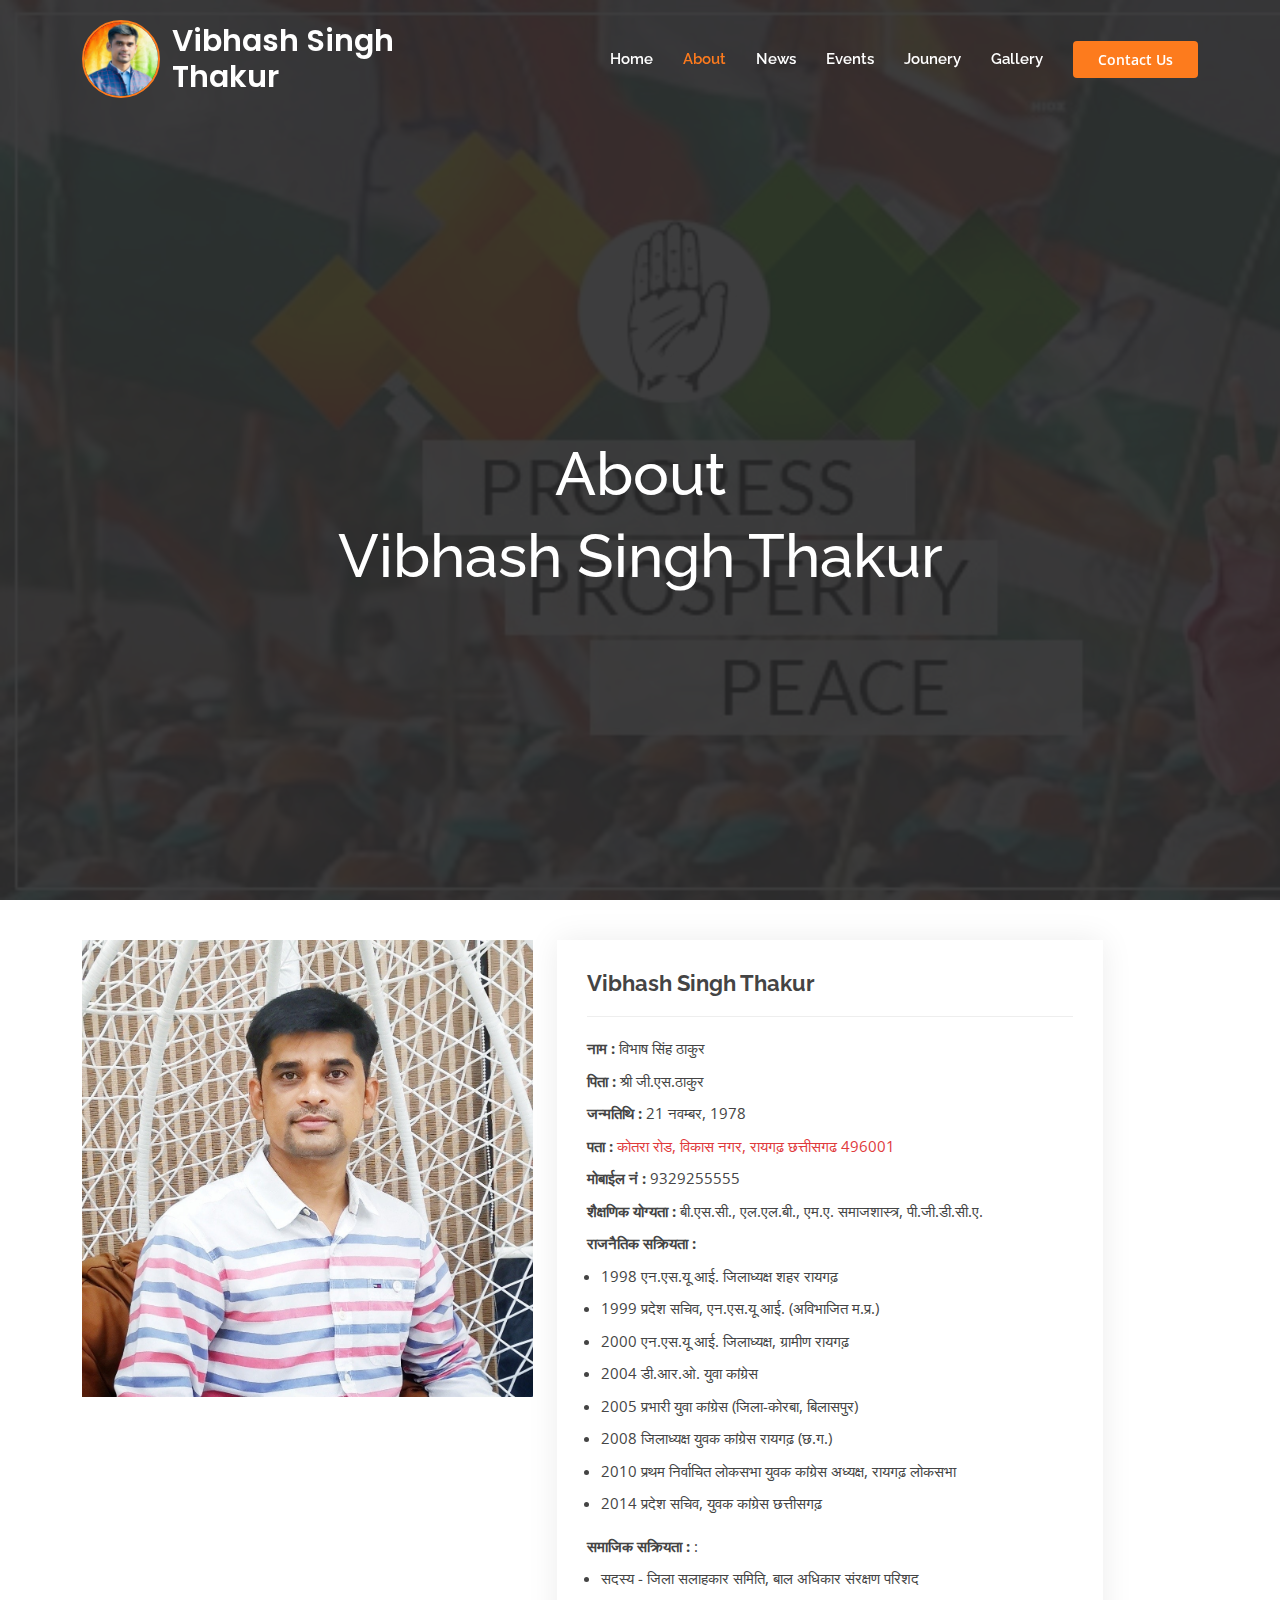
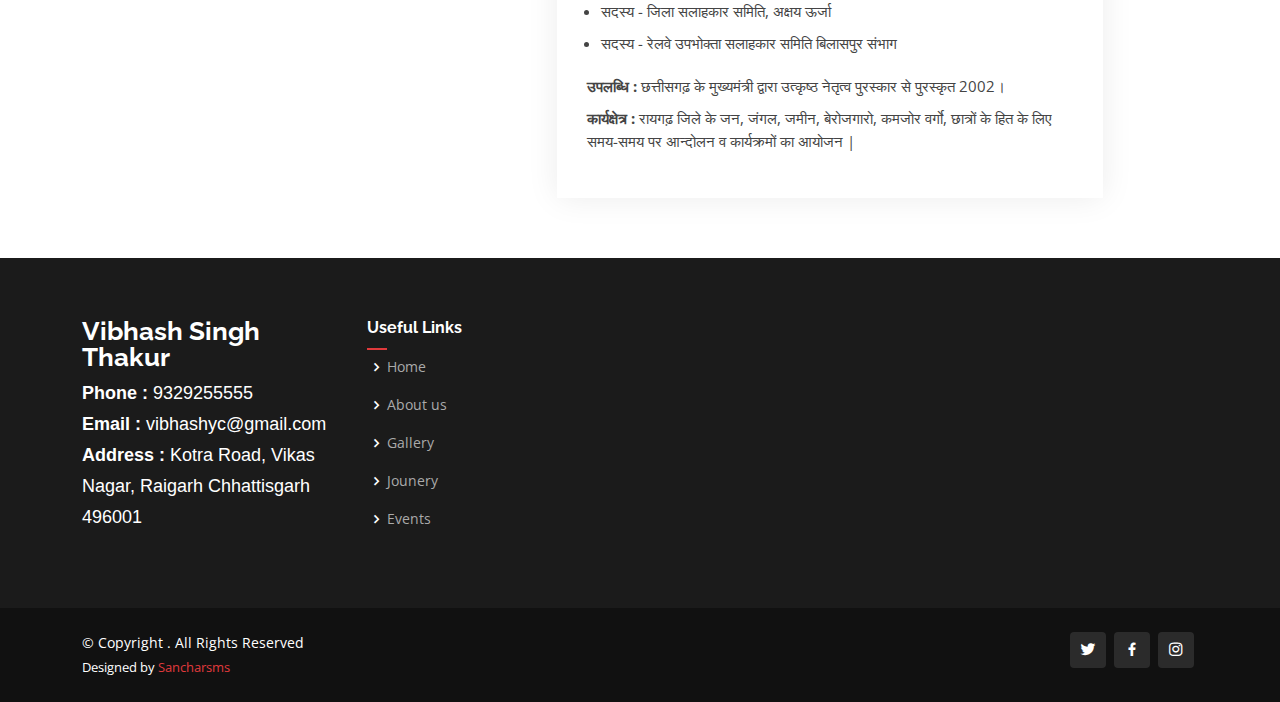
<file: aboutus.html>
<!DOCTYPE html>
<html lang="en">

<head>
  <meta charset="utf-8">
  <meta content="width=device-width, initial-scale=1.0" name="viewport">

  <title>Vibhash Singh Thakur</title>
  <meta content="" name="description">
  <meta content="" name="keywords">

  <!-- Favicons -->
 
  <!-- Google Fonts -->
  <link href="https://fonts.googleapis.com/css?family=Open+Sans:300,300i,400,400i,600,600i,700,700i|Raleway:300,300i,400,400i,500,500i,600,600i,700,700i|Poppins:300,300i,400,400i,500,500i,600,600i,700,700i" rel="stylesheet">

  <!-- Vendor CSS Files -->
  <link rel="stylesheet" href="assets/css/magnific-popup.min.css">
  <link href="assets/vendor/aos/aos.css" rel="stylesheet">
  <link href="assets/vendor/bootstrap/css/bootstrap.min.css" rel="stylesheet">
  <link href="assets/vendor/bootstrap-icons/bootstrap-icons.css" rel="stylesheet">
  <link href="assets/vendor/boxicons/css/boxicons.min.css" rel="stylesheet">
  <link href="assets/vendor/glightbox/css/glightbox.min.css" rel="stylesheet">
  <link href="assets/vendor/remixicon/remixicon.css" rel="stylesheet">
  <link href="assets/vendor/swiper/swiper-bundle.min.css" rel="stylesheet">
  

  <!-- Template Main CSS File -->
  <link href="assets/css/style.css" rel="stylesheet">
<style>
   .navbar a:hover,
  .navbar .active,
  .navbar .active:focus,
  .navbar li:hover > a {
    color: #fd7a1d;
  }
  
  .get-started-btn {
    margin-left: 30px;
    background: #fd7b1d;
  }
  .header-scrolled  #navbar ul li a 
  {
    color:#111111 !important;
  }
  .navbar a, .navbar a:focus
  {
    color: white;
  }
  .logoimg
  {
    width: 7%;
    border-radius: 50%;
    border: 2px solid #fd7b1d;
    margin-right: 12px;
  }
  .header-scrolled  h1.logo a
  {
    color:black !important;
  }
  #header  h1.logo a
  {
    color:white;
  }
  #footer .footer-top .footer-contact p {
  font-size: 18px;
  line-height: 31px;
  margin-bottom: 0;
  font-family: "Roboto", sans-serif;
}
@media screen and (max-width:450px)  {
  
  .logoimg
  {
    width: 15%;
  }
  #header h1.logo a
  {
    font-size: 15px;
  }
  .navbar-mobile ul li a
  {
    color:black;
  }
  .facebookiframe
  {
    width:100%;
  }
  .facebookiframe ._2p3a
  {
    min-width:100% !important;
    width:100% !important;
  }
  .team .row
  {
    gap:20px;
  }
  footer iframe
  {
    width:100%;
  }
  #hero h2{
      
      font-size:50px !important;
      line-height:50px;
  }
}
</style>
</head>

<body>

  <!-- ======= Header ======= -->
  <header id="header" class="fixed-top d-flex align-items-center">
    <div class="container d-flex align-items-center">
      <img class="logoimg" src="assets/img/gallery/2.jpg" style="">
      <h1 class="logo me-auto"><a href="index.html" style="">Vibhash Singh <br> Thakur</a></h1>
      <!-- Uncomment below if you prefer to use an image logo -->

      <nav id="navbar" class="navbar order-last order-lg-0">
        <ul>
          <li><a class="nav-link scrollto" href="index.html">Home</a></li>
          <li><a class="nav-link scrollto active" href="aboutus.html">About</a></li>
          <li><a class="nav-link scrollto" href="index.html#News">News</a></li>
          <li><a class="nav-link scrollto" href="index.html#Events">Events</a></li>
          <li><a class="nav-link scrollto" href="index.html#Jounery">Jounery</a></li>
          <li><a class="nav-link scrollto" href="index.html#Gallery">Gallery</a></li>
        </ul>
        <i class="bi bi-list mobile-nav-toggle"></i>
      </nav><!-- .navbar -->

      <a href="#contact" class="get-started-btn scrollto">Contact Us</a>
    </div>
  </header>
  <!-- End Header -->


<style>
  #header
  {
    background: transparent;
  }
  .header-scrolled
  {
    background:white !important;
  }
  .headingclass
  {
    font-size:60px !important;
    text-align: center;
    color: white;
    z-index: 999;
  }
  #hero
  {
    background-image: url("assets/img/274734182_4666755090118738_7086823041068682211_n.jpg");
    background-size: cover;
    background-repeat: no-repeat;
    background-position: initial;
  }
</style>
<main id="main">

<section id="hero" style="display: flex;flex-direction: column;justify-content: center;height: 100vh;">
  <div class="container">
    <div class="row justify-content-between">
      <h2 class="headingclass">About</h2>
    <h2 class="headingclass">Vibhash Singh Thakur</h2>
    </div>
  </div>
</section>

<!-- ======= Portfolio Details Section ======= -->
<section id="portfolio-details" class="portfolio-details">
  <div class="container">

    <div class="row gy-4">

      <div class="col-lg-5">
        <div class="">
          <img src="assets/img/gallery/ABOU.jpeg" style="width: 100%;">
        </div>
      </div>

      <div class="col-lg-6">
        <div class="portfolio-info">
          <h3>Vibhash Singh Thakur</h3>
          <ul>
            <li><strong>नाम : </strong>विभाष सिंह ठाकुर</li>
            <li><strong>पिता : </strong> श्री जी.एस.ठाकुर</li>
            <li><strong>जन्मतिथि : </strong> 21 नवम्बर, 1978</li>
            <li><strong>पता : </strong> <a href="#">कोतरा रोड, विकास नगर, रायगढ़ छत्तीसगढ 496001</a></li>
            <li><strong>मोबाईल नं : </strong>9329255555</li>
            <li><strong>शैक्षणिक योग्यता : </strong> बी.एस.सी., एल.एल.बी., एम.ए. समाजशास्त्र, पी.जी.डी.सी.ए.</li>
            <li><strong>राजनैतिक सक्रियता : </strong> 
              <ul style="padding: 10px 14px;list-style-type: disc !important;">
                <li>1998 एन.एस.यू आई. जिलाध्यक्ष शहर रायगढ़</li>
                <li>1999 प्रदेश सचिव, एन.एस.यू आई. (अविभाजित म.प्र.)</li>
                <li>2000 एन.एस.यू आई. जिलाध्यक्ष, ग्रामीण रायगढ़</li>
                <li>2004 डी.आर.ओ. युवा कांग्रेस</li>
                <li>2005 प्रभारी युवा कांग्रेस (जिला-कोरबा, बिलासपुर)</li>
                <li>2008 जिलाध्यक्ष युवक कांग्रेस रायगढ़ (छ.ग.)</li>
                <li>2010 प्रथम निर्वाचित लोकसभा युवक कांग्रेस अध्यक्ष, रायगढ़ लोकसभा</li>
                <li>2014 प्रदेश सचिव, युवक कांग्रेस छत्तीसगढ़</li>
              </ul>
              </li>
            <li><strong>समाजिक सक्रियता : </strong>:  
              <ul style="padding: 10px 14px;list-style-type: disc !important;">
                <li>सदस्य - जिला सलाहकार समिति, बाल अधिकार संरक्षण परिशद</li>
                <li>सदस्य - जिला सलाहकार समिति, अक्षय ऊर्जा</li>
                <li>सदस्य - रेलवे उपभोक्‍ता सलाहकार समिति बिलासपुर संभाग</li>
            </ul>
          </li>
            <li><strong>उपलब्धि : </strong> छत्तीसगढ़ के मुख्यमंत्री द्वारा उत्कृष्ठ नेतृत्व पुरस्कार से पुरस्कृत 2002।</li>
            <li><strong>कार्यक्षेत्र : </strong>रायगढ़ जिले के जन, जंगल, जमीन, बेरोजगारो, कमजोर वर्गो, छात्रों के
              हित के लिए समय-समय पर आन्दोलन व कार्यक्रमों का आयोजन |</li>
          </ul>
        </div>
      </div>
    </div>
  </div>
</section><!-- End Portfolio Details Section -->

</main><!-- End #main -->
 <!-- ======= Footer ======= -->
 <footer id="footer">

  <div class="footer-top">
    <div class="container">
      <div class="row">
  
        <div class="col-lg-3 col-md-6 footer-contact">
          <h3>Vibhash Singh Thakur</h3>
          <p>
            <strong>Phone : </strong> 9329255555</p>
            <p><strong>Email : </strong> vibhashyc@gmail.com<br></p>
          <p><strong>Address : </strong>Kotra Road, Vikas Nagar, Raigarh Chhattisgarh 496001<br>
          </p>
        </div>
  
        <div class="col-lg-2 col-md-6 footer-links">
          <h4>Useful Links</h4>
          <ul>
            <li><i class="bx bx-chevron-right"></i> <a href="index.html">Home</a></li>
            <li><i class="bx bx-chevron-right"></i> <a href="aboutus.html">About us</a></li>
            <li><i class="bx bx-chevron-right"></i> <a href="index.html#Gallery">Gallery</a></li>
            <li><i class="bx bx-chevron-right"></i> <a href="index.html#Jounery">Jounery</a></li>
            <li><i class="bx bx-chevron-right"></i> <a href="index.html#Events">Events</a></li>
          </ul>
        </div>
        <div class="col-lg-7 col-md-6 footer-links">
   <iframe src="https://www.google.com/maps/embed?pb=!1m18!1m12!1m3!1d3702.087217209127!2d83.34365261494747!3d21.89271698553678!2m3!1f0!2f0!3f0!3m2!1i1024!2i768!4f13.1!3m3!1m2!1s0x3a272503b0a17659%3A0x57fbd3c1d2030d80!2svibhash%20singh%20thakur!5e0!3m2!1sen!2sin!4v1654623866006!5m2!1sen!2sin" style="border:0;" allowfullscreen="" loading="lazy" referrerpolicy="no-referrer-when-downgrade" width="600" height="225px"></iframe>
    
          
        </div>
  
      
  
      </div>
    </div>
  </div>
  
  <div class="container d-md-flex py-4">
  
    <div class="me-md-auto text-center text-md-start">
      <div class="copyright">
        &copy; Copyright <strong><span></span></strong>. All Rights Reserved
      </div>
      <div class="credits">
      Designed by <a href="https://Sancharsms.com/">Sancharsms</a>
      </div>
    </div>
    <div class="social-links text-center text-md-end pt-3 pt-md-0">
      <a href="https://www.twitter.com/Vibhashsthakur" class="twitter"><i class="bx bxl-twitter"></i></a>
      <a href="https://www.facebook.com/Vibhashsthakur" class="facebook"><i class="bx bxl-facebook"></i></a>
      <a href="https://www.instagram.com/Vibhashsthakur" class="instagram"><i class="bx bxl-instagram"></i></a>
    </div>
  </div>
  </footer><!-- End Footer -->
  
  <a href="#" class="back-to-top d-flex align-items-center justify-content-center"><i class="bi bi-arrow-up-short"></i></a>
  
  <!-- Vendor JS Files -->
  <script src="assets/vendor/purecounter/purecounter.js"></script>
  <script src="assets/vendor/aos/aos.js"></script>
  <script src="assets/vendor/bootstrap/js/bootstrap.bundle.min.js"></script>
  <script src="assets/vendor/glightbox/js/glightbox.min.js"></script>
  <script src="assets/vendor/isotope-layout/isotope.pkgd.min.js"></script>
  <script src="assets/vendor/swiper/swiper-bundle.min.js"></script>
  <script src="https://cdnjs.cloudflare.com/ajax/libs/jquery/3.3.1/jquery.min.js"></script>
  <script src="assets/css/jquery.magnific-popup.min.js"></script>
  <!-- Template Main JS File -->
  <script src="assets/js/main.js"></script>
  
  <script>
  $(document).ready(function() {
    $(".gallery").magnificPopup({
      delegate: "a",
      type: "image",
      tLoading: "Loading image #%curr%...",
      mainClass: "mfp-img-mobile",
      gallery: {
        enabled: true,
        navigateByImgClick: true,
        preload: [0, 1] // Will preload 0 - before current, and 1 after the current image
      },
      image: {
        tError: '<a href="%url%">The image #%curr%</a> could not be loaded.'
      }
    });
  });
  </script>
  
  </body>
  
  </html>
</file>
<file: assets/css/style.css>
body {
  font-family: "Open Sans", sans-serif;
  color: #444444;
}

a {
  color: #e03a3c;
  text-decoration: none;
}

a:hover {
  color: #e76668;
  text-decoration: none;
}

h1, h2, h3, h4, h5, h6 {
  font-family: "Raleway", sans-serif;
}

/*--------------------------------------------------------------
# Back to top button
--------------------------------------------------------------*/
.back-to-top {
  position: fixed;
  visibility: hidden;
  opacity: 0;
  right: 15px;
  bottom: 15px;
  z-index: 996;
  background: #e03a3c;
  width: 40px;
  height: 40px;
  border-radius: 4px;
  transition: all 0.4s;
}
.back-to-top i {
  font-size: 28px;
  color: #fff;
  line-height: 0;
}
.back-to-top:hover {
  background: #e65d5f;
  color: #fff;
}
.back-to-top.active {
  visibility: visible;
  opacity: 1;
}

/*--------------------------------------------------------------
# Disable aos animation delay on mobile devices
--------------------------------------------------------------*/
@media screen and (max-width: 768px) {
  [data-aos-delay] {
    transition-delay: 0 !important;
  }
}
/*--------------------------------------------------------------
# Header
--------------------------------------------------------------*/
#header {
  background: #fff;
  transition: all 0.5s;
  z-index: 997;
  padding: 20px 0;
}
#header.header-scrolled {
  padding: 12px 0;
  box-shadow: 0px 2px 15px rgba(0, 0, 0, 0.1);
}
#header .logo {
  font-size: 30px;
  margin: 0;
  padding: 0;
  font-weight: 600;
  font-family: "Poppins", sans-serif;
}
#header .logo a {
  color: #111111;
}
#header .logo a span {
  color: #e03a3c;
}
#header .logo img {
  max-height: 40px;
}

/*--------------------------------------------------------------
# Get Startet Button
--------------------------------------------------------------*/
.get-started-btn {
  margin-left: 30px;
  background: #e03a3c;
  color: #fff;
  border-radius: 4px;
  padding: 8px 25px;
  white-space: nowrap;
  transition: 0.3s;
  font-size: 14px;
  font-weight: 600;
  display: inline-block;
}
.get-started-btn:hover {
  background: #111111;
  color: #fff;
}
@media (max-width: 992px) {
  .get-started-btn {
    margin: 0 15px 0 0;
    padding: 6px 18px;
  }
}

/*--------------------------------------------------------------
# Navigation Menu
--------------------------------------------------------------*/
/**
* Desktop Navigation 
*/
.navbar {
  padding: 0;
}
.navbar ul {
  margin: 0;
  padding: 0;
  display: flex;
  list-style: none;
  align-items: center;
}
.navbar li {
  position: relative;
}
.navbar a, .navbar a:focus {
  display: flex;
  align-items: center;
  justify-content: space-between;
  padding: 10px 0 10px 30px;
  font-family: "Raleway", sans-serif;
  font-size: 15px;
  font-weight: 600;
  color: #111111;
  white-space: nowrap;
  transition: 0.3s;
}
.navbar a i, .navbar a:focus i {
  font-size: 12px;
  line-height: 0;
  margin-left: 5px;
}
.navbar a:hover, .navbar .active, .navbar .active:focus, .navbar li:hover > a {
  color: #e03a3c;
}
.navbar .dropdown ul {
  display: block;
  position: absolute;
  left: 30px;
  top: calc(100% + 30px);
  margin: 0;
  padding: 10px 0;
  z-index: 99;
  opacity: 0;
  visibility: hidden;
  background: #fff;
  box-shadow: 0px 0px 30px rgba(127, 137, 161, 0.25);
  transition: 0.3s;
}
.navbar .dropdown ul li {
  min-width: 200px;
}
.navbar .dropdown ul a {
  padding: 10px 20px;
  font-size: 14px;
}
.navbar .dropdown ul a i {
  font-size: 12px;
}
.navbar .dropdown ul a:hover, .navbar .dropdown ul .active:hover, .navbar .dropdown ul li:hover > a {
  color: #e03a3c;
}
.navbar .dropdown:hover > ul {
  opacity: 1;
  top: 100%;
  visibility: visible;
}
.navbar .dropdown .dropdown ul {
  top: 0;
  left: calc(100% - 30px);
  visibility: hidden;
}
.navbar .dropdown .dropdown:hover > ul {
  opacity: 1;
  top: 0;
  left: 100%;
  visibility: visible;
}
@media (max-width: 1366px) {
  .navbar .dropdown .dropdown ul {
    left: -90%;
  }
  .navbar .dropdown .dropdown:hover > ul {
    left: -100%;
  }
}

/**
* Mobile Navigation 
*/
.mobile-nav-toggle {
  color: #111111;
  font-size: 28px;
  cursor: pointer;
  display: none;
  line-height: 0;
  transition: 0.5s;
}
.mobile-nav-toggle.bi-x {
  color: #fff;
}

@media (max-width: 991px) {
  .mobile-nav-toggle {
    display: block;
  }

  .navbar ul {
    display: none;
  }
}
.navbar-mobile {
  position: fixed;
  overflow: hidden;
  top: 0;
  right: 0;
  left: 0;
  bottom: 0;
  background: rgba(0, 0, 0, 0.9);
  transition: 0.3s;
  z-index: 999;
}
.navbar-mobile .mobile-nav-toggle {
  position: absolute;
  top: 15px;
  right: 15px;
}
.navbar-mobile ul {
  display: block;
  position: absolute;
  top: 55px;
  right: 15px;
  bottom: 15px;
  left: 15px;
  padding: 10px 0;
  background-color: #fff;
  overflow-y: auto;
  transition: 0.3s;
}
.navbar-mobile a, .navbar-mobile a:focus {
  padding: 10px 20px;
  font-size: 15px;
  color: #111111;
}
.navbar-mobile a:hover, .navbar-mobile .active, .navbar-mobile li:hover > a {
  color: #e03a3c;
}
.navbar-mobile .getstarted, .navbar-mobile .getstarted:focus {
  margin: 15px;
}
.navbar-mobile .dropdown ul {
  position: static;
  display: none;
  margin: 10px 20px;
  padding: 10px 0;
  z-index: 99;
  opacity: 1;
  visibility: visible;
  background: #fff;
  box-shadow: 0px 0px 30px rgba(127, 137, 161, 0.25);
}
.navbar-mobile .dropdown ul li {
  min-width: 200px;
}
.navbar-mobile .dropdown ul a {
  padding: 10px 20px;
}
.navbar-mobile .dropdown ul a i {
  font-size: 12px;
}
.navbar-mobile .dropdown ul a:hover, .navbar-mobile .dropdown ul .active:hover, .navbar-mobile .dropdown ul li:hover > a {
  color: #e03a3c;
}
.navbar-mobile .dropdown > .dropdown-active {
  display: block;
}

/*--------------------------------------------------------------
# Hero Section
--------------------------------------------------------------*/
#hero {
  width: 100%;
  background: url("../img/congress.png") center;
  
  background-attachment: scroll;
  background-size: auto;
  background-attachment: scroll;
  position: relative;
  padding: 120px 0 0 0;
  background-attachment: fixed;
  background-size: cover;
}
#hero:before {
  content: "";
  background: rgba(42, 42, 43, 0.91);
  position: absolute;
  bottom: 0;
  top: 0;
  left: 0;
  right: 0;
}
#hero h1 {
  margin: 0;
  font-size: 48px;
  font-weight: 700;
  color: #fff;
}
#hero h2 {
  color: #fff;
  margin: 10px 0 0 0;
  font-size: 24px;
}
#hero .btn-get-started {
  font-family: "Raleway", sans-serif;
  font-weight: 500;
  font-size: 16px;
  letter-spacing: 1px;
  display: inline-block;
  padding: 10px 30px;
  border-radius: 4px;
  transition: 0.5s;
  margin-top: 30px;
  color: #fff;
  background: #e03a3c;
  border: 2px solid #e03a3c;
}
#hero .btn-get-started:hover {
  background: transparent;
  border-color: #fff;
}
@media (max-width: 768px) {
  #hero {
    text-align: center;
    padding-top: 58px;
  }
  #hero h1 {
    font-size: 28px;
  }
  #hero h2 {
    font-size: 18px;
    line-height: 24px;
  }
}
@media (max-height: 500px) {
  #hero {
    height: 120vh;
  }
}

/*--------------------------------------------------------------
# Sections General
--------------------------------------------------------------*/
section {
  padding: 60px 0;
  overflow: hidden;
  position: relative;
}

.section-title {
  text-align: center;
  padding-bottom: 30px;
  position: relative;
}
.section-title h2 {
  font-size: 32px;
  font-weight: bold;
  text-transform: uppercase;
  margin-bottom: 20px;
  padding-bottom: 20px;
  position: relative;
}
.section-title h2::after {
  content: "";
  position: absolute;
  display: block;
  width: 50px;
  height: 3px;
  background: #e03a3c;
  bottom: 0;
  left: calc(50% - 25px);
}
.section-title p {
  margin-bottom: 0;
}

.section-bg {
  padding: 120px 0;
  color: #fff;
}
.section-bg:before {
  content: "";
  background: #1b1b1b;
  position: absolute;
  bottom: 60px;
  top: 60px;
  left: 0;
  right: 0;
  transform: skewY(-3deg);
}

/*--------------------------------------------------------------
# Breadcrumbs
--------------------------------------------------------------*/
.breadcrumbs {
  padding: 15px 0;
  background: #2b2b2b;
  min-height: 40px;
  margin-top: 82px;
  color: #fff;
}
.breadcrumbs h2 {
  font-size: 28px;
  font-weight: 500;
}
.breadcrumbs ol {
  display: flex;
  flex-wrap: wrap;
  list-style: none;
  padding: 0 0 10px 0;
  margin: 0;
  font-size: 14px;
}
.breadcrumbs ol a {
  color: #aaaaaa;
}
.breadcrumbs ol a:hover {
  color: #fff;
  transition: 0.3s;
}
.breadcrumbs ol li + li {
  padding-left: 10px;
}
.breadcrumbs ol li + li::before {
  display: inline-block;
  padding-right: 10px;
  color: #e03a3c;
  content: "/";
}

/*--------------------------------------------------------------
# Clients
--------------------------------------------------------------*/
.clients .swiper-pagination {
  margin-top: 20px;
  position: relative;
}
.clients .swiper-pagination .swiper-pagination-bullet {
  width: 12px;
  height: 12px;
  background-color: #fff;
  opacity: 1;
  border: 1px solid #e03a3c;
}
.clients .swiper-pagination .swiper-pagination-bullet-active {
  background-color: #e03a3c;
}
.clients .swiper-slide img {
  opacity: 0.5;
  transition: 0.3s;
  filter: grayscale(100);
}
.clients .swiper-slide img:hover {
  opacity: 1;
  filter: none;
}

/*--------------------------------------------------------------
# About
--------------------------------------------------------------*/
.about .container {
  position: relative;
  z-index: 10;
}
.about .content {
  padding: 30px 30px 30px 0;
}
.about .content h3 {
  font-weight: 700;
  font-size: 34px;
  margin-bottom: 30px;
}
.about .content p {
  margin-bottom: 30px;
}
.about .content .about-btn {
  padding: 8px 30px 9px 30px;
  color: #fff;
  border-radius: 50px;
  transition: 0.3s;
  text-transform: uppercase;
  font-weight: 600;
  font-size: 13px;
  display: inline-flex;
  align-items: center;
  border: 2px solid #e03a3c;
}
.about .content .about-btn i {
  font-size: 16px;
  padding-left: 5px;
}
.about .content .about-btn:hover {
  background: #e35052;
  background: #e03a3c;
}
.about .icon-boxes .icon-box {
  margin-top: 30px;
}
.about .icon-boxes .icon-box i {
  font-size: 40px;
  color: #e03a3c;
  margin-bottom: 10px;
}
.about .icon-boxes .icon-box h4 {
  font-size: 20px;
  font-weight: 700;
  margin: 0 0 10px 0;
}
.about .icon-boxes .icon-box p {
  font-size: 15px;
  color: #848484;
}
@media (max-width: 1200px) {
  .about .content {
    padding-right: 0;
  }
}
@media (max-width: 768px) {
  .about {
    text-align: center;
  }
}

/*--------------------------------------------------------------
# Counts
--------------------------------------------------------------*/
.counts {
  padding-top: 80px;
}
.counts .count-box {
  padding: 30px 30px 25px 30px;
  width: 100%;
  position: relative;
  text-align: center;
  box-shadow: 0px 2px 35px rgba(0, 0, 0, 0.06);
  border-radius: 4px;
}
.counts .count-box i {
  position: absolute;
  width: 54px;
  height: 54px;
  top: -27px;
  left: 50%;
  transform: translateX(-50%);
  font-size: 24px;
  background: #fff;
  color: #e03a3c;
  border-radius: 50px;
  border: 2px solid #fff;
  box-shadow: 0px 2px 25px rgba(0, 0, 0, 0.1);
  display: inline-flex;
  align-items: center;
  justify-content: center;
}
.counts .count-box span {
  font-size: 36px;
  display: block;
  font-weight: 700;
  color: #111111;
}
.counts .count-box p {
  padding: 0;
  margin: 0;
  font-family: "Raleway", sans-serif;
  font-size: 14px;
}

/*--------------------------------------------------------------
# Tabs
--------------------------------------------------------------*/
.tabs .nav-tabs {
  border: 0;
}
.tabs .nav-link {
  border: 1px solid #b9b9b9;
  padding: 15px;
  transition: 0.3s;
  color: #111111;
  border-radius: 0;
  display: flex;
  align-items: center;
  justify-content: center;
  cursor: pointer;
}
.tabs .nav-link i {
  padding-right: 15px;
  font-size: 48px;
}
.tabs .nav-link h4 {
  font-size: 18px;
  font-weight: 600;
  margin: 0;
}
.tabs .nav-link:hover {
  color: #e03a3c;
}
.tabs .nav-link.active {
  background: #e03a3c;
  color: #fff;
  border-color: #e03a3c;
}
@media (max-width: 768px) {
  .tabs .nav-link i {
    padding: 0;
    line-height: 1;
    font-size: 36px;
  }
}
@media (max-width: 575px) {
  .tabs .nav-link {
    padding: 15px;
  }
  .tabs .nav-link i {
    font-size: 24px;
  }
}
.tabs .tab-content {
  margin-top: 30px;
}
.tabs .tab-pane h3 {
  font-weight: 600;
  font-size: 26px;
}
.tabs .tab-pane ul {
  list-style: none;
  padding: 0;
}
.tabs .tab-pane ul li {
  padding-bottom: 10px;
}
.tabs .tab-pane ul i {
  font-size: 20px;
  padding-right: 4px;
  color: #e03a3c;
}
.tabs .tab-pane p:last-child {
  margin-bottom: 0;
}

/*--------------------------------------------------------------
# Services
--------------------------------------------------------------*/
.services .icon-box {
  margin-bottom: 20px;
  padding: 30px;
  border-radius: 6px;
  background: #252525;
  transition: 0.3s;
}
.services .icon-box:hover {
  background: #2b2b2b;
}
.services .icon-box i {
  float: left;
  color: #e03a3c;
  font-size: 40px;
  line-height: 0;
}
.services .icon-box h4 {
  margin-left: 70px;
  font-weight: 700;
  margin-bottom: 15px;
  font-size: 18px;
}
.services .icon-box h4 a {
  color: #fff;
  transition: 0.3s;
}
.services .icon-box h4 a:hover {
  text-decoration: underline;
}
.services .icon-box .icon-box:hover h4 a {
  color: #e03a3c;
}
.services .icon-box p {
  margin-left: 70px;
  line-height: 24px;
  font-size: 14px;
}

/*--------------------------------------------------------------
# Portfolio
--------------------------------------------------------------*/
.portfolio .portfolio-item {
  margin-bottom: 30px;
}
.portfolio #portfolio-flters {
  padding: 0;
  margin: 0 auto 20px auto;
  list-style: none;
  text-align: center;
}
.portfolio #portfolio-flters li {
  cursor: pointer;
  display: inline-block;
  padding: 8px 15px 10px 15px;
  font-size: 14px;
  font-weight: 600;
  line-height: 1;
  text-transform: uppercase;
  color: #444444;
  margin-bottom: 5px;
  transition: all 0.3s ease-in-out;
  border-radius: 3px;
}
.portfolio #portfolio-flters li:hover, .portfolio #portfolio-flters li.filter-active {
  color: #fff;
  background: #e03a3c;
}
.portfolio #portfolio-flters li:last-child {
  margin-right: 0;
}
.portfolio .portfolio-wrap {
  transition: 0.3s;
  position: relative;
  overflow: hidden;
  z-index: 1;
  background: rgba(17, 17, 17, 0.6);
}
.portfolio .portfolio-wrap::before {
  content: "";
  background: rgba(17, 17, 17, 0.6);
  position: absolute;
  left: 0;
  right: 0;
  top: 0;
  bottom: 0;
  transition: all ease-in-out 0.3s;
  z-index: 2;
  opacity: 0;
}
.portfolio .portfolio-wrap img {
  transition: all ease-in-out 0.3s;
}
.portfolio .portfolio-wrap .portfolio-info {
  opacity: 0;
  position: absolute;
  top: 0;
  left: 0;
  right: 0;
  bottom: 0;
  z-index: 3;
  transition: all ease-in-out 0.3s;
  display: flex;
  flex-direction: column;
  justify-content: flex-end;
  align-items: flex-start;
  padding: 20px;
}
.portfolio .portfolio-wrap .portfolio-info h4 {
  font-size: 20px;
  color: #fff;
  font-weight: 600;
}
.portfolio .portfolio-wrap .portfolio-info p {
  color: rgba(255, 255, 255, 0.7);
  font-size: 14px;
  text-transform: uppercase;
  padding: 0;
  margin: 0;
  font-style: italic;
}
.portfolio .portfolio-wrap .portfolio-links {
  text-align: center;
  z-index: 4;
}
.portfolio .portfolio-wrap .portfolio-links a {
  color: rgba(255, 255, 255, 0.4);
  margin: 0 5px 0 0;
  font-size: 28px;
  display: inline-block;
  transition: 0.3s;
}
.portfolio .portfolio-wrap .portfolio-links a:hover {
  color: #fff;
}
.portfolio .portfolio-wrap:hover::before {
  opacity: 1;
}
.portfolio .portfolio-wrap:hover img {
  transform: scale(1.2);
}
.portfolio .portfolio-wrap:hover .portfolio-info {
  opacity: 1;
}

/*--------------------------------------------------------------
# Portfolio Details
--------------------------------------------------------------*/
.portfolio-details {
  padding-top: 40px;
}
.portfolio-details .portfolio-details-slider img {
  width: 100%;
}
.portfolio-details .portfolio-details-slider .swiper-pagination {
  margin-top: 20px;
  position: relative;
}
.portfolio-details .portfolio-details-slider .swiper-pagination .swiper-pagination-bullet {
  width: 12px;
  height: 12px;
  background-color: #fff;
  opacity: 1;
  border: 1px solid #e03a3c;
}
.portfolio-details .portfolio-details-slider .swiper-pagination .swiper-pagination-bullet-active {
  background-color: #e03a3c;
}
.portfolio-details .portfolio-info {
  padding: 30px;
  box-shadow: 0px 0 30px rgba(17, 17, 17, 0.08);
}
.portfolio-details .portfolio-info h3 {
  font-size: 22px;
  font-weight: 700;
  margin-bottom: 20px;
  padding-bottom: 20px;
  border-bottom: 1px solid #eee;
}
.portfolio-details .portfolio-info ul {
  list-style: none;
  padding: 0;
  font-size: 15px;
}
.portfolio-details .portfolio-info ul li + li {
  margin-top: 10px;
}
.portfolio-details .portfolio-description {
  padding-top: 30px;
}
.portfolio-details .portfolio-description h2 {
  font-size: 26px;
  font-weight: 700;
  margin-bottom: 20px;
}
.portfolio-details .portfolio-description p {
  padding: 0;
}

/*--------------------------------------------------------------
# Testimonials
--------------------------------------------------------------*/
.testimonials .testimonials-carousel, .testimonials .testimonials-slider {
  overflow: hidden;
}
.testimonials .testimonial-item {
  box-sizing: content-box;
  margin: 30px 15px;
  min-height: 200px;
  box-shadow: 0px 2px 12px rgba(0, 0, 0, 0.08);
  position: relative;
  background: #fff;
  border-radius: 15px;
}
.testimonials .testimonial-item .testimonial-img {
  width: 90px;
  border-radius: 10px;
  border: 6px solid #fff;
  float: left;
  margin: 0 10px 0 0;
}
.testimonials .testimonial-item h3 {
  font-size: 18px;
  font-weight: bold;
  margin: 25px 0 5px 0;
  color: #111;
}
.testimonials .testimonial-item h4 {
  font-size: 14px;
  color: #999;
  margin: 0;
}
.testimonials .testimonial-item .quote-icon-left, .testimonials .testimonial-item .quote-icon-right {
  color: #fceaea;
  font-size: 26px;
}
.testimonials .testimonial-item .quote-icon-left {
  display: inline-block;
  left: -5px;
  position: relative;
}
.testimonials .testimonial-item .quote-icon-right {
  display: inline-block;
  right: -5px;
  position: relative;
  top: 10px;
}
.testimonials .testimonial-item p {
  font-style: italic;
  margin: 6px auto 15px auto;
}
.testimonials .swiper-pagination {
  margin-top: 20px;
  position: relative;
}
.testimonials .swiper-pagination .swiper-pagination-bullet {
  width: 12px;
  height: 12px;
  background-color: #fff;
  opacity: 1;
  border: 1px solid #e03a3c;
}
.testimonials .swiper-pagination .swiper-pagination-bullet-active {
  background-color: #e03a3c !important;
}

/*--------------------------------------------------------------
# Pricing
--------------------------------------------------------------*/
.pricing .box {
  padding: 20px;
  background: #2b2b2b;
  text-align: center;
  border-radius: 8px;
  position: relative;
  overflow: hidden;
}
.pricing .box h3 {
  font-weight: 400;
  padding: 15px;
  font-size: 18px;
  text-transform: uppercase;
  font-weight: 600;
}
.pricing .box h4 {
  font-size: 42px;
  font-weight: 500;
  font-family: "Open Sans", sans-serif;
  margin-bottom: 20px;
}
.pricing .box h4 sup {
  font-size: 20px;
  top: -15px;
  left: -3px;
}
.pricing .box h4 span {
  font-size: 16px;
  font-weight: 300;
}
.pricing .box ul {
  padding: 0;
  list-style: none;
  text-align: center;
  line-height: 20px;
  font-size: 14px;
}
.pricing .box ul li {
  padding-bottom: 16px;
}
.pricing .box ul i {
  color: #e03a3c;
  font-size: 18px;
  padding-right: 4px;
}
.pricing .box ul .na {
  color: rgba(255, 255, 255, 0.5);
  text-decoration: line-through;
}
.pricing .box .btn-wrap {
  padding: 15px;
  text-align: center;
}
.pricing .box .btn-buy {
  display: inline-block;
  padding: 10px 40px 12px 40px;
  border-radius: 4px;
  color: #fff;
  transition: none;
  font-size: 14px;
  font-weight: 400;
  font-family: "Raleway", sans-serif;
  font-weight: 600;
  transition: 0.3s;
  border: 2px solid rgba(255, 255, 255, 0.3);
}
.pricing .box .btn-buy:hover {
  border-color: #fff;
}
.pricing .featured {
  background: #e03a3c;
}

/*--------------------------------------------------------------
# Frequently Asked Questions
--------------------------------------------------------------*/
.faq .faq-list {
  padding: 0;
  list-style: none;
}
.faq .faq-list li {
  border-bottom: 1px solid #eee;
  margin-bottom: 20px;
  padding-bottom: 20px;
}
.faq .faq-list a {
  display: block;
  position: relative;
  font-family: #e03a3c;
  font-size: 18px;
  line-height: 24px;
  font-weight: 400;
  padding-right: 25px;
  cursor: pointer;
}
.faq .faq-list i {
  font-size: 24px;
  position: absolute;
  right: 0;
  top: 0;
}
.faq .faq-list p {
  margin-bottom: 0;
  padding: 10px 0 0 0;
}
.faq .faq-list .icon-show {
  display: none;
}
.faq .faq-list a.collapsed {
  color: #343a40;
}
.faq .faq-list a.collapsed:hover {
  color: #e03a3c;
}
.faq .faq-list a.collapsed .icon-show {
  display: inline-block;
}
.faq .faq-list a.collapsed .icon-close {
  display: none;
}

/*--------------------------------------------------------------
# Team
--------------------------------------------------------------*/
.team .member {
  margin-bottom: 20px;
  overflow: hidden;
  border-radius: 5px;
  background: #fff;
}
.team .member .member-img {
  position: relative;
  overflow: hidden;
}
.team .member .social {
  position: absolute;
  left: 0;
  bottom: 30px;
  right: 0;
  opacity: 0;
  transition: ease-in-out 0.3s;
  display: flex;
  align-items: center;
  justify-content: center;
}
.team .member .social a {
  transition: color 0.3s;
  color: #111111;
  margin: 0 3px;
  border-radius: 50px;
  width: 36px;
  height: 36px;
  background: #e03a3c;
  display: inline-flex;
  align-items: center;
  justify-content: center;
  transition: ease-in-out 0.3s;
  color: #fff;
}
.team .member .social a:hover {
  background: #111111;
}
.team .member .social i {
  font-size: 18px;
  line-height: 0;
}
.team .member .member-info {
  padding: 25px 15px;
}
.team .member .member-info h4 {
  font-weight: 700;
  margin-bottom: 5px;
  font-size: 18px;
  color: #111111;
}
.team .member .member-info span {
  display: block;
  font-size: 13px;
  font-weight: 400;
  color: #aaaaaa;
}
.team .member .member-info p {
  font-style: italic;
  font-size: 14px;
  line-height: 26px;
  color: #777777;
}
.team .member:hover .social {
  opacity: 1;
  bottom: 15px;
}

/*--------------------------------------------------------------
# Contact
--------------------------------------------------------------*/
.contact .info-box {
  color: #444444;
  text-align: center;
  box-shadow: 0 0 30px rgba(214, 215, 216, 0.6);
  padding: 30px 0 32px 0;
  border-radius: 4px;
}
.contact .info-box i {
  font-size: 32px;
  color: #e03a3c;
  border-radius: 50%;
  padding: 8px;
  border: 2px dotted #f8d4d5;
}
.contact .info-box h3 {
  font-size: 20px;
  color: #777777;
  font-weight: 700;
  margin: 10px 0;
}
.contact .info-box p {
  padding: 0;
  line-height: 24px;
  font-size: 14px;
  margin-bottom: 0;
}
.contact .php-email-form {
  box-shadow: 0 0 30px rgba(214, 215, 216, 0.6);
  padding: 30px;
  border-radius: 4px;
}
.contact .php-email-form .error-message {
  display: none;
  color: #fff;
  background: #ed3c0d;
  text-align: left;
  padding: 15px;
  font-weight: 600;
}
.contact .php-email-form .error-message br + br {
  margin-top: 25px;
}
.contact .php-email-form .sent-message {
  display: none;
  color: #fff;
  background: #18d26e;
  text-align: center;
  padding: 15px;
  font-weight: 600;
}
.contact .php-email-form .loading {
  display: none;
  background: #fff;
  text-align: center;
  padding: 15px;
}
.contact .php-email-form .loading:before {
  content: "";
  display: inline-block;
  border-radius: 50%;
  width: 24px;
  height: 24px;
  margin: 0 10px -6px 0;
  border: 3px solid #18d26e;
  border-top-color: #eee;
  -webkit-animation: animate-loading 1s linear infinite;
  animation: animate-loading 1s linear infinite;
}
.contact .php-email-form .form-group {
  margin-bottom: 25px;
}
.contact .php-email-form input, .contact .php-email-form textarea {
  box-shadow: none;
  font-size: 14px;
  border-radius: 4px;
}
.contact .php-email-form input:focus, .contact .php-email-form textarea:focus {
  border-color: #111111;
}
.contact .php-email-form input {
  padding: 10px 15px;
}
.contact .php-email-form textarea {
  padding: 12px 15px;
}
.contact .php-email-form button[type=submit] {
  background: #e03a3c;
  border: 0;
  padding: 10px 32px;
  color: #fff;
  transition: 0.4s;
  border-radius: 4px;
}
.contact .php-email-form button[type=submit]:hover {
  background: #e35052;
}
@-webkit-keyframes animate-loading {
  0% {
    transform: rotate(0deg);
  }
  100% {
    transform: rotate(360deg);
  }
}
@keyframes animate-loading {
  0% {
    transform: rotate(0deg);
  }
  100% {
    transform: rotate(360deg);
  }
}

/*--------------------------------------------------------------
# Blog
--------------------------------------------------------------*/
.blog {
  padding: 40px 0 20px 0;
}
.blog .entry {
  padding: 30px;
  margin-bottom: 60px;
  box-shadow: 0 4px 16px rgba(0, 0, 0, 0.1);
}
.blog .entry .entry-img {
  max-height: 440px;
  margin: -30px -30px 20px -30px;
  overflow: hidden;
}
.blog .entry .entry-title {
  font-size: 28px;
  font-weight: bold;
  padding: 0;
  margin: 0 0 20px 0;
}
.blog .entry .entry-title a {
  color: #111111;
  transition: 0.3s;
}
.blog .entry .entry-title a:hover {
  color: #e03a3c;
}
.blog .entry .entry-meta {
  margin-bottom: 15px;
  color: #777777;
}
.blog .entry .entry-meta ul {
  display: flex;
  flex-wrap: wrap;
  list-style: none;
  align-items: center;
  padding: 0;
  margin: 0;
}
.blog .entry .entry-meta ul li + li {
  padding-left: 20px;
}
.blog .entry .entry-meta i {
  font-size: 16px;
  margin-right: 8px;
  line-height: 0;
}
.blog .entry .entry-meta a {
  color: #777777;
  font-size: 14px;
  display: inline-block;
  line-height: 1;
}
.blog .entry .entry-content p {
  line-height: 24px;
}
.blog .entry .entry-content .read-more {
  -moz-text-align-last: right;
  text-align-last: right;
}
.blog .entry .entry-content .read-more a {
  display: inline-block;
  background: #e03a3c;
  color: #fff;
  padding: 6px 20px;
  transition: 0.3s;
  font-size: 14px;
  border-radius: 4px;
}
.blog .entry .entry-content .read-more a:hover {
  background: #e35052;
}
.blog .entry .entry-content h3 {
  font-size: 22px;
  margin-top: 30px;
  font-weight: bold;
}
.blog .entry .entry-content blockquote {
  overflow: hidden;
  background-color: #fafafa;
  padding: 60px;
  position: relative;
  text-align: center;
  margin: 20px 0;
}
.blog .entry .entry-content blockquote p {
  color: #444444;
  line-height: 1.6;
  margin-bottom: 0;
  font-style: italic;
  font-weight: 500;
  font-size: 22px;
}
.blog .entry .entry-content blockquote::after {
  content: "";
  position: absolute;
  left: 0;
  top: 0;
  bottom: 0;
  width: 3px;
  background-color: #111111;
  margin-top: 20px;
  margin-bottom: 20px;
}
.blog .entry .entry-footer {
  padding-top: 10px;
  border-top: 1px solid #e6e6e6;
}
.blog .entry .entry-footer i {
  color: #5e5e5e;
  display: inline;
}
.blog .entry .entry-footer a {
  color: #1e1e1e;
  transition: 0.3s;
}
.blog .entry .entry-footer a:hover {
  color: #e03a3c;
}
.blog .entry .entry-footer .cats {
  list-style: none;
  display: inline;
  padding: 0 20px 0 0;
  font-size: 14px;
}
.blog .entry .entry-footer .cats li {
  display: inline-block;
}
.blog .entry .entry-footer .tags {
  list-style: none;
  display: inline;
  padding: 0;
  font-size: 14px;
}
.blog .entry .entry-footer .tags li {
  display: inline-block;
}
.blog .entry .entry-footer .tags li + li::before {
  padding-right: 6px;
  color: #6c757d;
  content: ",";
}
.blog .entry .entry-footer .share {
  font-size: 16px;
}
.blog .entry .entry-footer .share i {
  padding-left: 5px;
}
.blog .entry-single {
  margin-bottom: 30px;
}
.blog .blog-author {
  padding: 20px;
  margin-bottom: 30px;
  box-shadow: 0 4px 16px rgba(0, 0, 0, 0.1);
}
.blog .blog-author img {
  width: 120px;
  margin-right: 20px;
}
.blog .blog-author h4 {
  font-weight: 600;
  font-size: 22px;
  margin-bottom: 0px;
  padding: 0;
  color: #111111;
}
.blog .blog-author .social-links {
  margin: 0 10px 10px 0;
}
.blog .blog-author .social-links a {
  color: rgba(17, 17, 17, 0.5);
  margin-right: 5px;
}
.blog .blog-author p {
  font-style: italic;
  color: #b7b7b7;
}
.blog .blog-comments {
  margin-bottom: 30px;
}
.blog .blog-comments .comments-count {
  font-weight: bold;
}
.blog .blog-comments .comment {
  margin-top: 30px;
  position: relative;
}
.blog .blog-comments .comment .comment-img {
  margin-right: 14px;
}
.blog .blog-comments .comment .comment-img img {
  width: 60px;
}
.blog .blog-comments .comment h5 {
  font-size: 16px;
  margin-bottom: 2px;
}
.blog .blog-comments .comment h5 a {
  font-weight: bold;
  color: #444444;
  transition: 0.3s;
}
.blog .blog-comments .comment h5 a:hover {
  color: #e03a3c;
}
.blog .blog-comments .comment h5 .reply {
  padding-left: 10px;
  color: #111111;
}
.blog .blog-comments .comment h5 .reply i {
  font-size: 20px;
}
.blog .blog-comments .comment time {
  display: block;
  font-size: 14px;
  color: #2b2b2b;
  margin-bottom: 5px;
}
.blog .blog-comments .comment.comment-reply {
  padding-left: 40px;
}
.blog .blog-comments .reply-form {
  margin-top: 30px;
  padding: 30px;
  box-shadow: 0 4px 16px rgba(0, 0, 0, 0.1);
}
.blog .blog-comments .reply-form h4 {
  font-weight: bold;
  font-size: 22px;
}
.blog .blog-comments .reply-form p {
  font-size: 14px;
}
.blog .blog-comments .reply-form input {
  border-radius: 4px;
  padding: 10px 10px;
  font-size: 14px;
}
.blog .blog-comments .reply-form input:focus {
  box-shadow: none;
  border-color: #ee9293;
}
.blog .blog-comments .reply-form textarea {
  border-radius: 4px;
  padding: 10px 10px;
  font-size: 14px;
}
.blog .blog-comments .reply-form textarea:focus {
  box-shadow: none;
  border-color: #ee9293;
}
.blog .blog-comments .reply-form .form-group {
  margin-bottom: 25px;
}
.blog .blog-comments .reply-form .btn-primary {
  border-radius: 4px;
  padding: 10px 20px;
  border: 0;
  background-color: #111111;
}
.blog .blog-comments .reply-form .btn-primary:hover {
  background-color: #1e1e1e;
}
.blog .blog-pagination {
  color: #444444;
}
.blog .blog-pagination ul {
  display: flex;
  padding: 0;
  margin: 0;
  list-style: none;
}
.blog .blog-pagination li {
  margin: 0 5px;
  transition: 0.3s;
}
.blog .blog-pagination li a {
  color: #111111;
  padding: 7px 16px;
  display: flex;
  align-items: center;
  justify-content: center;
}
.blog .blog-pagination li.active, .blog .blog-pagination li:hover {
  background: #e03a3c;
}
.blog .blog-pagination li.active a, .blog .blog-pagination li:hover a {
  color: #fff;
}
.blog .sidebar {
  padding: 30px;
  margin: 0 0 60px 20px;
  box-shadow: 0 4px 16px rgba(0, 0, 0, 0.1);
}
.blog .sidebar .sidebar-title {
  font-size: 20px;
  font-weight: 700;
  padding: 0 0 0 0;
  margin: 0 0 15px 0;
  color: #111111;
  position: relative;
}
.blog .sidebar .sidebar-item {
  margin-bottom: 30px;
}
.blog .sidebar .search-form form {
  background: #fff;
  border: 1px solid #ddd;
  padding: 3px 10px;
  position: relative;
}
.blog .sidebar .search-form form input[type=text] {
  border: 0;
  padding: 4px;
  border-radius: 4px;
  width: calc(100% - 40px);
}
.blog .sidebar .search-form form button {
  position: absolute;
  top: 0;
  right: 0;
  bottom: 0;
  border: 0;
  background: none;
  font-size: 16px;
  padding: 0 15px;
  margin: -1px;
  background: #e03a3c;
  color: #fff;
  transition: 0.3s;
  border-radius: 0 4px 4px 0;
  line-height: 0;
}
.blog .sidebar .search-form form button i {
  line-height: 0;
}
.blog .sidebar .search-form form button:hover {
  background: #e34c4d;
}
.blog .sidebar .categories ul {
  list-style: none;
  padding: 0;
}
.blog .sidebar .categories ul li + li {
  padding-top: 10px;
}
.blog .sidebar .categories ul a {
  color: #111111;
  transition: 0.3s;
}
.blog .sidebar .categories ul a:hover {
  color: #e03a3c;
}
.blog .sidebar .categories ul a span {
  padding-left: 5px;
  color: #aaaaaa;
  font-size: 14px;
}
.blog .sidebar .recent-posts .post-item + .post-item {
  margin-top: 15px;
}
.blog .sidebar .recent-posts img {
  width: 80px;
  float: left;
}
.blog .sidebar .recent-posts h4 {
  font-size: 15px;
  margin-left: 95px;
  font-weight: bold;
}
.blog .sidebar .recent-posts h4 a {
  color: #111111;
  transition: 0.3s;
}
.blog .sidebar .recent-posts h4 a:hover {
  color: #e03a3c;
}
.blog .sidebar .recent-posts time {
  display: block;
  margin-left: 95px;
  font-style: italic;
  font-size: 14px;
  color: #aaaaaa;
}
.blog .sidebar .tags {
  margin-bottom: -10px;
}
.blog .sidebar .tags ul {
  list-style: none;
  padding: 0;
}
.blog .sidebar .tags ul li {
  display: inline-block;
}
.blog .sidebar .tags ul a {
  color: #515151;
  font-size: 14px;
  padding: 6px 14px;
  margin: 0 6px 8px 0;
  border: 1px solid #c4c4c4;
  display: inline-block;
  transition: 0.3s;
}
.blog .sidebar .tags ul a:hover {
  color: #fff;
  border: 1px solid #e03a3c;
  background: #e03a3c;
}
.blog .sidebar .tags ul a span {
  padding-left: 5px;
  color: #aaaaaa;
  font-size: 14px;
}

/*--------------------------------------------------------------
# Footer
--------------------------------------------------------------*/
#footer {
  color: #fff;
  font-size: 14px;
  background: #111111;
}
#footer .footer-top {
  padding: 60px 0 30px 0;
  background: #1b1b1b;
}
#footer .footer-top .footer-contact {
  margin-bottom: 30px;
}
#footer .footer-top .footer-contact h3 {
  font-size: 26px;
  line-height: 1;
  font-weight: 700;
}
#footer .footer-top .footer-contact h3 span {
  color: #e03a3c;
}
#footer .footer-top .footer-contact p {
  font-size: 14px;
  line-height: 24px;
  margin-bottom: 0;
  font-family: "Raleway", sans-serif;
}
#footer .footer-top h4 {
  font-size: 16px;
  font-weight: bold;
  position: relative;
  padding-bottom: 12px;
}
#footer .footer-top h4::after {
  content: "";
  position: absolute;
  display: block;
  width: 20px;
  height: 2px;
  background: #e03a3c;
  bottom: 0;
  left: 0;
}
#footer .footer-top .footer-links {
  margin-bottom: 30px;
}
#footer .footer-top .footer-links ul {
  list-style: none;
  padding: 0;
  margin: 0;
}
#footer .footer-top .footer-links ul i {
  padding-right: 2px;
  color: white;
  font-size: 18px;
  line-height: 1;
}
#footer .footer-top .footer-links ul li {
  padding: 10px 0;
  display: flex;
  align-items: center;
}
#footer .footer-top .footer-links ul li:first-child {
  padding-top: 0;
}
#footer .footer-top .footer-links ul a {
  color: #aaaaaa;
  transition: 0.3s;
  display: inline-block;
  line-height: 1;
}
#footer .footer-top .footer-links ul a:hover {
  text-decoration: none;
  color: #fff;
}
#footer .footer-newsletter {
  font-size: 15px;
}
#footer .footer-newsletter h4 {
  font-size: 16px;
  font-weight: bold;
  position: relative;
  padding-bottom: 12px;
}
#footer .footer-newsletter form {
  margin-top: 30px;
  background: #fff;
  padding: 5px 10px;
  position: relative;
  border-radius: 4px;
  text-align: left;
}
#footer .footer-newsletter form input[type=email] {
  border: 0;
  padding: 4px 8px;
  width: calc(100% - 100px);
}
#footer .footer-newsletter form input[type=submit] {
  position: absolute;
  top: 0;
  right: -1px;
  bottom: 0;
  border: 0;
  background: none;
  font-size: 16px;
  padding: 0 20px;
  background: #e03a3c;
  color: #fff;
  transition: 0.3s;
  border-radius: 0 4px 4px 0;
  box-shadow: 0px 2px 15px rgba(0, 0, 0, 0.1);
}
#footer .footer-newsletter form input[type=submit]:hover {
  background: #e35052;
}
#footer .credits {
  padding-top: 5px;
  font-size: 13px;
}
#footer .social-links a {
  font-size: 18px;
  display: inline-block;
  background: #2b2b2b;
  color: #fff;
  line-height: 1;
  padding: 8px 0;
  margin-right: 4px;
  border-radius: 4px;
  text-align: center;
  width: 36px;
  height: 36px;
  transition: 0.3s;
}
#footer .social-links a:hover {
  background: #e03a3c;
  color: #fff;
  text-decoration: none;
}
</file>
